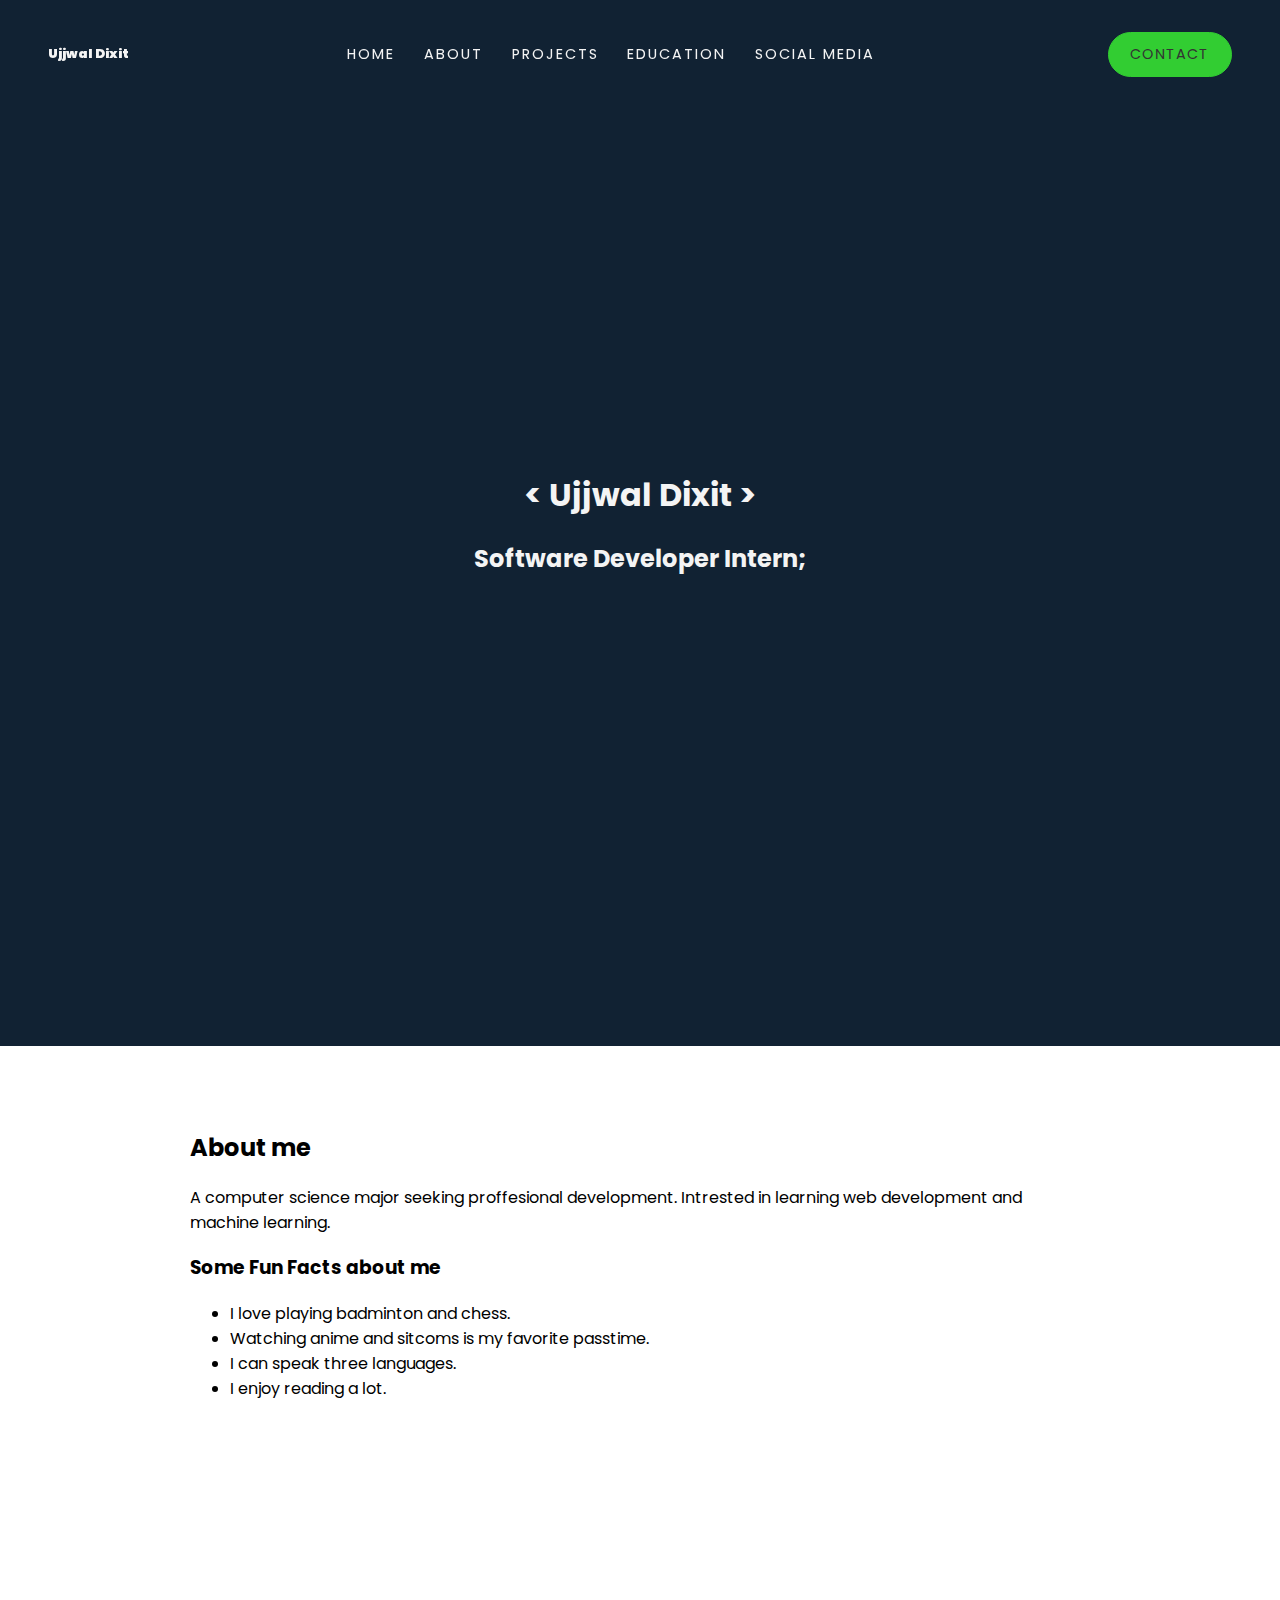
<file: index.html>
<!DOCTYPE html>
<html lang="en">
  <head>
    <meta charset="UTF-8" />
    <meta name="viewport" content="width=device-width, initial-scale=1.0" />
    <meta http-equiv="X-UA-Compatible" content="ie=edge" />
    <title>Ujjwal Dixit</title>
    <!-- Bootstrap CSS -->
    <!-- <link rel="stylesheet" href="https://cdn.jsdelivr.net/npm/bootstrap@4.0.0/dist/css/bootstrap.min.css" integrity="sha384-Gn5384xqQ1aoWXA+058RXPxPg6fy4IWvTNh0E263XmFcJlSAwiGgFAW/dAiS6JXm" crossorigin="anonymous"> -->
        
    <link
      href="https://fonts.googleapis.com/css?family=Poppins:300,900&display=swap"
      rel="stylesheet"
    />
    <link rel="stylesheet" href="scss/main.css" />
  </head>

  <body>
    <header>
      <a href="#home" class="site-logo" aria-label="homepage">Ujjwal Dixit</a>
      <nav class="main-nav">
        <ul class="nav__list">
          <li class="nav__list-item"><a href="#home" class="nav__link">Home</a></li>
          <li class="nav__list-item">
            <a href="#about" class="nav__link">About</a>
          </li>
          <li class="nav__list-item">
            <a href="#projects" class="nav__link">Projects</a>
          </li>
          <li class="nav__list-item">
            <a href="#education" class="nav__link">Education</a>
          </li>
          <li class="nav__list-item"><a href="#social" class="nav__link">Social Media</a></li>
        </ul>
      </nav>
      <nav class="account">
        <ul class="nav__list">
          <li class="nav__list-item">
            <a
              class="nav__link nav__link--btn nav__link--btn--highlight"
              href="contact.html"
              >Contact</a
            >
          </li>
        </ul>
      </nav>
    </header>

    <main>
      <section id="home" class="home-intro">
        <h1>&lt; Ujjwal Dixit &gt;</h1>
        <h2> Software Developer Intern; </h2>
      </section>

      <div id="about" class="home-about">
        <h2>About me</h2>
        <p>A computer science major seeking proffesional development. Intrested in learning web development and machine learning.</p>
        <h3>Some Fun Facts about me</h3>
        <ul>
          <li>I love playing badminton and chess.</li>
          <li>Watching anime and sitcoms is my favorite passtime.</li>
          <li>I can speak three languages.</li>
          <li>I enjoy reading a lot.</li>
        </ul>
        <div class="columns">
          <div class="col fade-in">
            <div class="card">
              <h3 style="text-decoration: underline; padding-left:3%;">Work Experience</h3>
              <h5 style="padding-left:3%;">Dhampur Sugar Industry</h5>
              <span style="font-size: x-small; padding-left:3%;">Software Engineer Intern</span> <span style="font-size:x-small; padding-left:25%;">  May-Nov 2019</span>
              <ul>
                <li style="font-size: small; padding-bottom: 2%;">Facilitated the production of new software to automate the registration of Molasses and
                  bagasse produced.</li>
                <li style="font-size: small; padding-bottom: 2%;">Verified the quality of the software through elaborate testing to ensure a bug-free
                  software.</li>
                <li style="font-size: small; padding-bottom: 2%;">Helped Debugging and renew the old code bases.</li>
                <li style="font-size: small; padding-bottom: 2%;">Prepared and maintained software documentation.</li>
                <li style="font-size: small; padding-bottom: 2%;">Did weekly Deliverables.</li>
                <li style="font-size: small; padding-bottom: 2%;">Learned under the tutelage of a Senior Software Developer.</li>
              </ul>
            </div>
          </div>
          <div class="col fade-in">
            <div class="card">
              <h3 style="text-decoration: underline; padding-left:3%;">Technical Skills</h3>
              <ul>
                <li style="font-size: small; padding-bottom: 2%;">Experienced in HTML, CSS, JavaScript, Python, Java, C#, C, C++, Bash, Shell.</li>
                <li style="font-size: small; padding-bottom: 2%;">Knowledgeable about Data Structures and algorithms.</li>
                <li style="font-size: small; padding-bottom: 2%;">Knowledgeable about Object Orientated Programming technique.</li>
                <li style="font-size: small; padding-bottom: 2%;">Experienced in Database management using PostgreSQL and MySQL.</li>
                <li style="font-size: small; padding-bottom: 2%;">Comfortable using distributed version control systems such as Git/Git Hub.</li>
                <li style="font-size: small; padding-bottom: 2%;">Knows libraries and frameworks such as React, jQuery, Bootstrap, TailwindCSS, Express, Django, Numpy, Pandas, Sckit-Learn, Tensorflow.</li>
                <li style="font-size: small; padding-bottom: 2%;">Knowledgeable about Agile software methodology, Software Architecture and SOLID design principle.</li>
              </ul>
            </div>
          </div>
          <div class="col fade-in">
            <div class="card">
              <h3 style="text-decoration: underline; padding-left:3%;">Soft Skills</h3>
              <ul>
                <li style="font-size: small; padding-bottom: 2%;">Highly Motivated and outstanding communication skills convey ideas and feelings effectively.</li>
                <li style="font-size: small; padding-bottom: 2%;">A quick and passionate learner. Always open to feedback and constructive criticsm.</li>
                <li style="font-size: small; padding-bottom: 2%;">A team player and enjoys Collaborating with people and exchanging ideas.</li>
                <li style="font-size: small; padding-bottom: 2%;">Incredible at leading people, encouraging them to do their best and mentoring them.</li>
                <li style="font-size: small; padding-bottom: 2%;">Disciplined and Dependable, puts in full effort and dedication to the work.</li>
                <li style="font-size: small; padding-bottom: 2%;">Excellent interpersonal skills, always displays empathy and compassion towards others.</li>
                
              </ul>
            </div>
          </div>
        </div>
      </div>

      <div class="home-about"><h2>Projects</h2></div>
      <div id="projects" class="home-more-stuff">
        
        <div class="more-stuff-grid">
          <img
            src="img/priori_3.png"
            alt=""
            class="slide-in from-left"
          />
          <ul class="slide-in from-right">
            <h2>Priori </h2>
            <a href="https://github.com/ujjwaldixt/Priority_Scheduler" style="text-decoration: none; color: rgb(92, 4, 133); font-size: small;"> <img style="max-width: 20px; max-height: 10px;" src="img/link.svg"> Link to GitHub</a>
            <li style="font-size: medium; padding-bottom: 2%;">This is a priority scheduler web app. It suggests what task you should do in what order and how much time you must spend on each task.</li>
            <li style="font-size: medium; padding-bottom: 2%;">This is a group project. Created for Intermediate software engineering class at the University of Saskatchewan.</li>
            <li style="font-size: medium; padding-bottom: 2%;">I was in the back-end team. I coded the entire algorithm myself and created an API for the algorithm in JavaScript.</li>
            <li style="font-size: medium; padding-bottom: 2%;">Application is based on MVC architecture. The back-end routing is done in node.js using Express.</li>
            <li style="font-size: medium; padding-bottom: 2%;">The front-end is designed using React and Bootstrap. Apexcharts was used for the charts.</li>
            <li style="font-size: medium; padding-bottom: 2%;">•	The priority algorithm was designed in python. OOP concepts were used to design the algorithm better. The algorithm was called using API.</li>
            <li style="font-size: medium; padding-bottom: 2%;">All the user data is stored in a MySQL database.</li>
          </ul>
        </div>
        <div class="more-stuff-grid">
          <ul class="slide-in from-left">
            <h2>Future Price Predict</h2>
            <a href="https://github.com/ujjwaldixt/ml-web-project" style="text-decoration: none; color:rgb(92, 4, 133); font-size: small;"> <img style="max-width: 20px; max-height: 10px;" src="img/link.svg"> Link to GitHub</a>
            <li style="font-size: medium; padding-bottom: 2%;">This is a Future house price predictor web app.</li>
            <li style="font-size: medium; padding-bottom: 2%;">This project deploys ML model on a website. It has a future house price prediction model running at the server side to calculate the prices of house.</li>
            <li style="font-size: medium; padding-bottom: 2%;">It is using 3 different models together to calculate the prices. This is in order to make the predictions robust.</li>
            <li style="font-size: medium; padding-bottom: 2%;">The main model uses XGBoost model.</li>
            <li style="font-size: medium; padding-bottom: 2%;">The back end routing is handeled in Django. The entire back-end is based on MTC.</li>
            <li style="font-size: medium; padding-bottom: 2%;">The front-end designing is done using Bootstrap. To display the content Djanog's HTML template was used.</li>
            <li style="font-size: medium; padding-bottom: 2%;">This application uses MySQL to save user information and previously calculated data to speed up the website price calculation process.</li>
          </ul>
          <img
            src="img/ml_web.png"
            alt=""
            class="slide-in from-right"
          />
        </div>
        <div class="more-stuff-grid">
          <img
            src="img/meetup.png"
            alt=""
            class="slide-in from-left"
          />
          <ul class="slide-in from-right">
            <h2>Meetup Places</h2>
            <a href="https://github.com/ujjwaldixt/meetup-places" style="text-decoration: none; color:rgb(92, 4, 133); font-size: small;"> <img style="max-width: 20px; max-height: 10px;" src="img/link.svg"> Link to GitHub</a>
            <li style="font-size: medium; padding-bottom: 2%;">This web app stores and display the meetup locations of a user. User may save their favourite places also.</li>
            <li style="font-size: medium; padding-bottom: 2%;">It uses React and Css in the front end.</li>
            <li style="font-size: medium; padding-bottom: 2%;">It uses the SPA principle. This makes the website extremely fast by reducing the load-up time.</li>
            <li style="font-size: medium; padding-bottom: 2%;">Routing to different pages is done using React router dom.</li>
          </ul>
        </div>
        <div class="more-stuff-grid">
          <ul class="slide-in from-left">
            <h2>Responsive Website</h2>
            <a href="https://github.com/ujjwaldixt/responsive_website" style="text-decoration: none; color:rgb(92, 4, 133); font-size: small;"> <img style="max-width: 20px; max-height: 10px;" src="img/link.svg"> Link to GitHub</a>
            <li style="font-size: medium; padding-bottom: 2%;">This project was done to practise Responsive website designing.</li>
            <li style="font-size: medium; padding-bottom: 2%;">It uses HTML, Sass, and JavaScript.</li>
            <li style="font-size: medium; padding-bottom: 2%;">Media queries were used to design a responsive website. JavaScript was used to handle basic actions.</li>
          </ul>
          <img
            src="img/responsive.png"
            alt=""
            class="slide-in from-right"
          />
        </div>
      </div>

      <div id="education" class="home-about">
        <div class="col fade-in">
          <div class="education-detail">
            <h2>Education</h2>
            <h3 style="text-decoration: underline;">University Of Saskatchewan</h3>
            <span style="font-size: medium;">Bachelor of Science - Computer Science</span> <span style="font-size:small; padding-left:25%;">  Jan2020 - Current</span>
            <ul>
              <li style="font-size: medium; padding-bottom: 2%;">Actively participates in class discussions and hands in assignment on time.</li>
              <li style="font-size: medium; padding-bottom: 2%;">Is an active member of many university organizations and unions.</li>
              <li style="font-size: medium; padding-bottom: 2%;">Currently has an overall percentage of <span style="font-size: 1.05rem;">83.15%.</span></li>
            </ul>
          </div>
        </div>
      </div>
  
      <div id="social" class="content-end">
        <ul class="end-list">
          <li class="nav__list-item"><a class="btn btn-primary social__link" href="https://www.linkedin.com/in/ujjwal-dixit-943447202/" role="button"><i class="fab fa-linkedin-in"></i>LinkedIN</a></li>
          <li class="nav__list-item"><a class="btn btn-primary social__link" href="https://github.com/ujjwaldixt" role="button"><i class="fab fa-github"></i>GitHub</a></li>
        </ul>
      </div> 
    </main>

    <script src="js/observers.js"></script>

    
  </body>
</html>
</file>
<file: scss/main.css>
body {
  margin: 0;
  font-family: "Poppins", sans-serif;
  overflow-x: hidden;
}

.site-logo {
  font-weight: 900;
  font-size: 0.8rem;
  color: var(--text);
  text-decoration: none;
}

header {
  --text: #f4f4f4;
  --text-inverse: #333;
  --background: transparent;
  position: fixed;
  top: 0;
  left: 0;
  right: 0;
  z-index: 999;
  display: -webkit-box;
  display: -ms-flexbox;
  display: flex;
  -webkit-box-pack: justify;
      -ms-flex-pack: justify;
          justify-content: space-between;
  -webkit-box-align: center;
      -ms-flex-align: center;
          align-items: center;
  padding: 2em 3em;
  -webkit-transition: background 250ms ease-in;
  transition: background 250ms ease-in;
  background: var(--background);
  color: var(--text);
}

.nav__list {
  list-style: none;
  margin: 0;
  padding: 0;
  display: -webkit-box;
  display: -ms-flexbox;
  display: flex;
}

.nav__link {
  --spacing: 1em;
  text-decoration: none;
  color: inherit;
  display: inline-block;
  padding: calc(var(--spacing) / 2) var(--spacing);
  position: relative;
  text-transform: uppercase;
  letter-spacing: 2px;
  font-size: 0.9rem;
}

.nav__link:after {
  content: "";
  position: absolute;
  bottom: 0;
  left: var(--spacing);
  right: var(--spacing);
  height: 2px;
  background: currentColor;
  -webkit-transform: scaleX(0);
          transform: scaleX(0);
  -webkit-transition: -webkit-transform 150ms ease-in-out;
  transition: -webkit-transform 150ms ease-in-out;
  transition: transform 150ms ease-in-out;
  transition: transform 150ms ease-in-out, -webkit-transform 150ms ease-in-out;
}

.nav__link:hover::after {
  -webkit-transform: scaleX(1);
          transform: scaleX(1);
}

.nav__link--btn {
  border: 1.5px solid currentColor;
  border-radius: 2em;
  margin-left: 1em;
  -webkit-transition: background 250ms ease-in-out;
  transition: background 250ms ease-in-out;
  letter-spacing: 1px;
  padding: 0.75em 1.5em;
}

.nav__link--btn:hover {
  background: var(--text);
  color: var(--text-inverse);
  border-color: var(--text);
}

.nav__link--btn::after {
  display: none;
}

.nav__link--btn--highlight {
  background: limegreen;
  border-color: limegreen;
  color: #333;
}

.nav__link--btn--highlight:hover {
  background: var(--text);
  border-color: var(--text);
}

.nav-scrolled {
  --text: #333;
  --text-inverse: #f4f4f4;
  --background: #f4f4f4;
  -webkit-box-shadow: 0 3px 20px rgba(0, 0, 0, 0.2);
          box-shadow: 0 3px 20px rgba(0, 0, 0, 0.2);
}

.home-intro {
  padding: 50vh 0;
  background: #123 url(https://unsplash.it/900);
  background-size: cover;
  background-blend-mode: multiply;
  color: #f4f4f4;
  text-align: center;
}

.home-about {
  padding: 4em 0;
  max-width: 900px;
  margin: 0 auto;
}

.card {
  background-color: #feff9c;
  background-size: cover;
  padding: 3% 0 0;
  max-width: 35ch;
  border-radius: 0.5rem;
  overflow: hidden;
  -webkit-transition: -webkit-transform 300ms ease;
  transition: -webkit-transform 300ms ease;
  transition: transform 300ms ease;
  transition: transform 300ms ease, -webkit-transform 300ms ease;
  -webkit-box-shadow: 0 3px 20px rgba(0, 0, 0, 0.2);
          box-shadow: 0 3px 20px rgba(0, 0, 0, 0.2);
}

.card:hover {
  -webkit-transform: scale(1.03);
          transform: scale(1.03);
  background-color: #fff740;
}

.education-detail {
  background-color: #f0f0f0;
  background-size: cover;
  padding: 3% 3% 3% 3%;
  -webkit-box-shadow: 0 3px 20px rgba(0, 0, 0, 0.2);
          box-shadow: 0 3px 20px rgba(0, 0, 0, 0.2);
}

.columns {
  display: -webkit-box;
  display: -ms-flexbox;
  display: flex;
}

.col + .col {
  margin-left: 1.5em;
}

.fade-in {
  opacity: 0;
  -webkit-transition: opacity 250ms ease-in;
  transition: opacity 250ms ease-in;
}

.fade-in.appear {
  opacity: 1;
}

.more-stuff-grid {
  background: #f4f4f4;
  padding: 4em 0;
  display: -ms-grid;
  display: grid;
  grid-gap: 2em;
  -webkit-box-align: center;
      -ms-flex-align: center;
          align-items: center;
  -ms-grid-columns: minmax(1em, 1fr) (minmax(200px, 400px))[2] minmax(1em, 1fr);
      grid-template-columns: minmax(1em, 1fr) repeat(2, minmax(200px, 400px)) minmax(1em, 1fr);
}

.more-stuff-grid img {
  -webkit-box-shadow: 0 3px 20px rgba(0, 0, 0, 0.2);
          box-shadow: 0 3px 20px rgba(0, 0, 0, 0.2);
}

.from-left {
  -ms-grid-column: 2;
  -ms-grid-column-span: 1;
  grid-column: 2 / 3;
  -webkit-transform: translateX(-50%);
          transform: translateX(-50%);
}

.from-right {
  -ms-grid-column: 3;
  -ms-grid-column-span: 1;
  grid-column: 3 / 4;
  -webkit-transform: translateX(50%);
          transform: translateX(50%);
}

.from-left,
.from-right {
  -webkit-transition: opacity 250ms ease-in, -webkit-transform 400ms ease-in;
  transition: opacity 250ms ease-in, -webkit-transform 400ms ease-in;
  transition: opacity 250ms ease-in, transform 400ms ease-in;
  transition: opacity 250ms ease-in, transform 400ms ease-in, -webkit-transform 400ms ease-in;
  opacity: 0;
}

.from-left.appear,
.from-right.appear {
  -webkit-transform: translateX(0);
          transform: translateX(0);
  opacity: 1;
}

.content-end {
  --text: #f4f4f4;
  --text-inverse: #333;
  --background: transprent;
  top: 10;
  left: 0;
  right: 0;
  z-index: 999;
  display: -webkit-box;
  display: -ms-flexbox;
  display: flex;
  -webkit-box-pack: justify;
      -ms-flex-pack: justify;
          justify-content: space-between;
  -webkit-box-align: center;
      -ms-flex-align: center;
          align-items: center;
  padding: 2em 3em;
  margin-top: 10%;
  margin-bottom: 0;
  background: var(--background);
  color: var(--text-inverse);
}

.content-end .end-list {
  display: -webkit-box;
  display: -ms-flexbox;
  display: flex;
  list-style: none;
  margin-left: 35%;
  padding: 0;
}

.social__link {
  --spacing: 1em;
  text-decoration: none;
  color: inherit;
  display: inline-block;
  padding: calc(var(--spacing) / 2) var(--spacing);
  position: relative;
  text-transform: uppercase;
  letter-spacing: 2px;
  font-size: 0.9rem;
}

.social__link:after {
  content: "";
  position: absolute;
  bottom: 0;
  left: var(--spacing);
  right: var(--spacing);
  height: 2px;
  background: currentColor;
  -webkit-transform: scaleX(0);
          transform: scaleX(0);
  -webkit-transition: -webkit-transform 150ms ease-in-out;
  transition: -webkit-transform 150ms ease-in-out;
  transition: transform 150ms ease-in-out;
  transition: transform 150ms ease-in-out, -webkit-transform 150ms ease-in-out;
}

.social__link:hover::after {
  -webkit-transform: scaleX(1);
          transform: scaleX(1);
}

.social__link--btn {
  border: 1.5px solid currentColor;
  border-radius: 2em;
  margin-left: 1em;
  -webkit-transition: background 250ms ease-in-out;
  transition: background 250ms ease-in-out;
  letter-spacing: 1px;
  padding: 0.75em 1.5em;
}

.social__link--btn:hover {
  background: var(--text);
  color: var(--text-inverse);
  border-color: var(--text);
}

.social__link--btn::after {
  display: none;
}

.social__link--btn--highlight {
  background: limegreen;
  border-color: limegreen;
  color: #333;
}

.social__link--btn--highlight:hover {
  background: var(--text);
  border-color: var(--text);
}
/*# sourceMappingURL=main.css.map */
</file>
